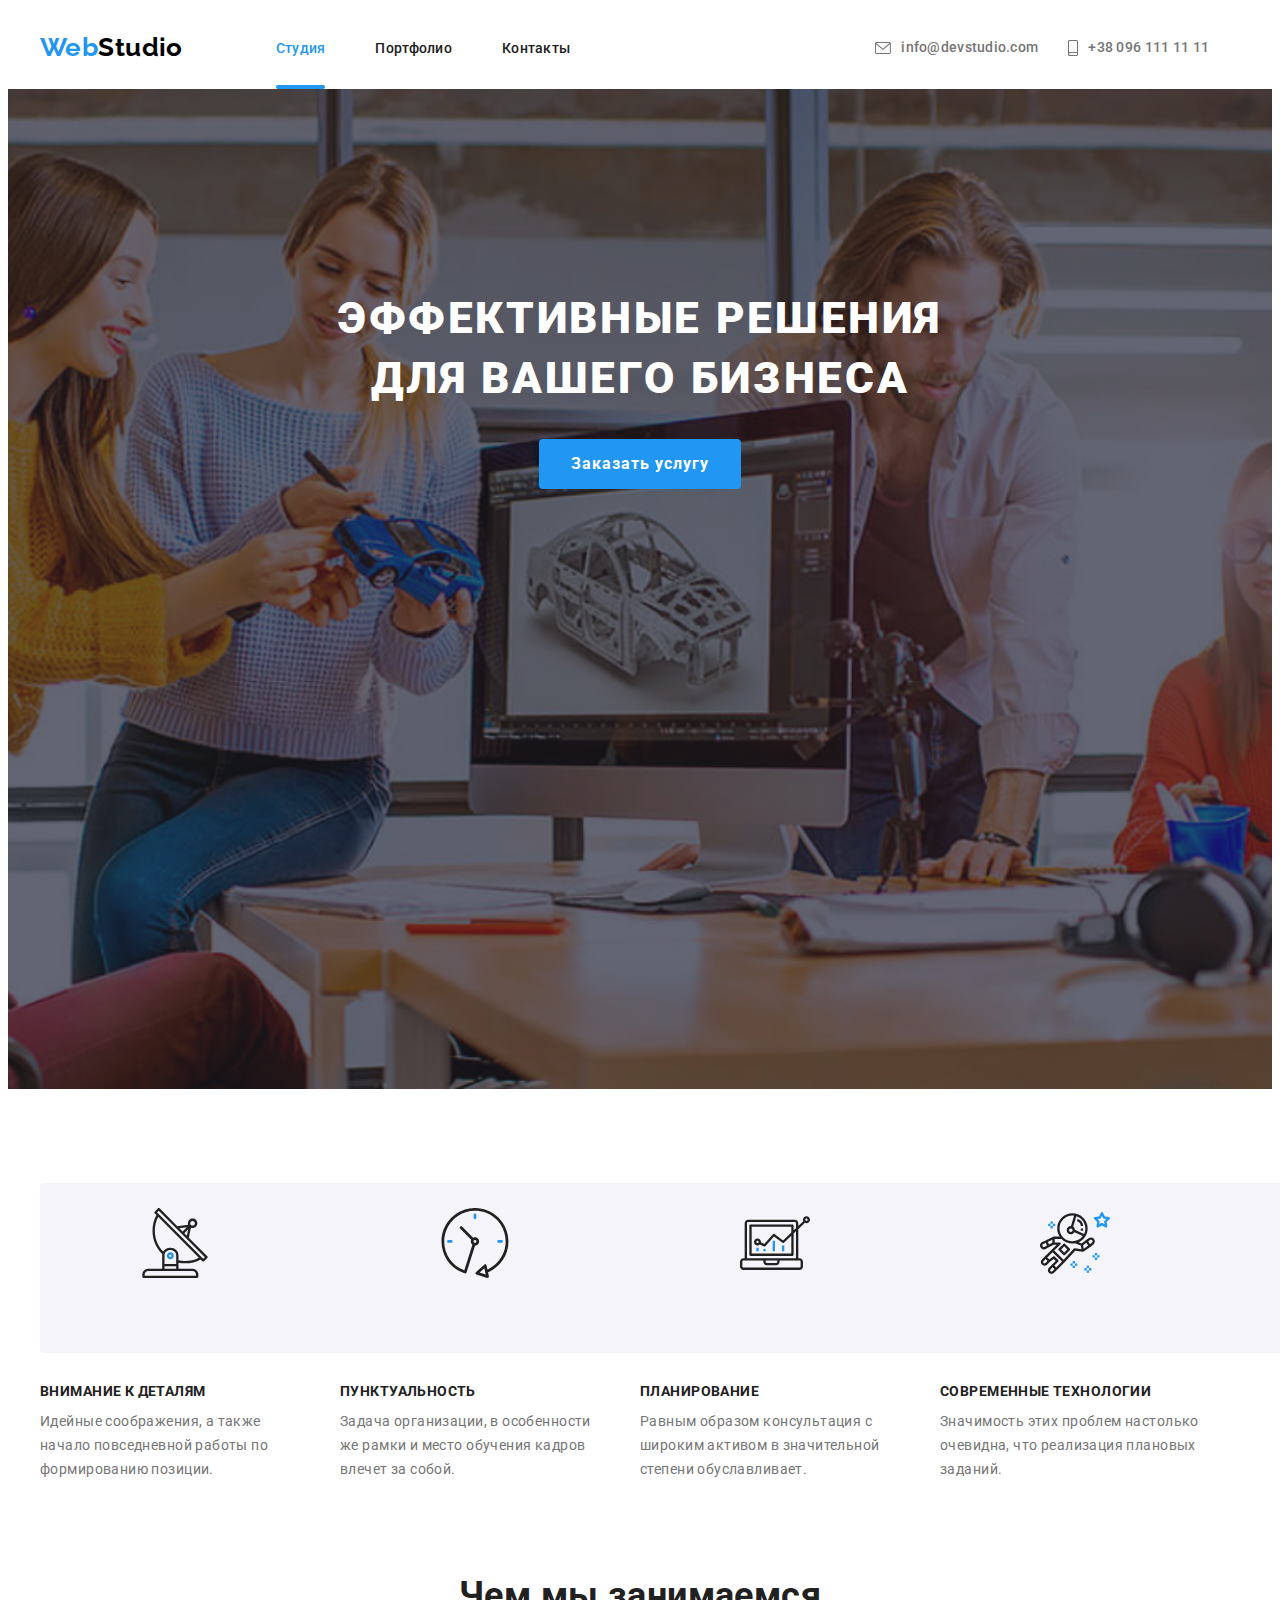
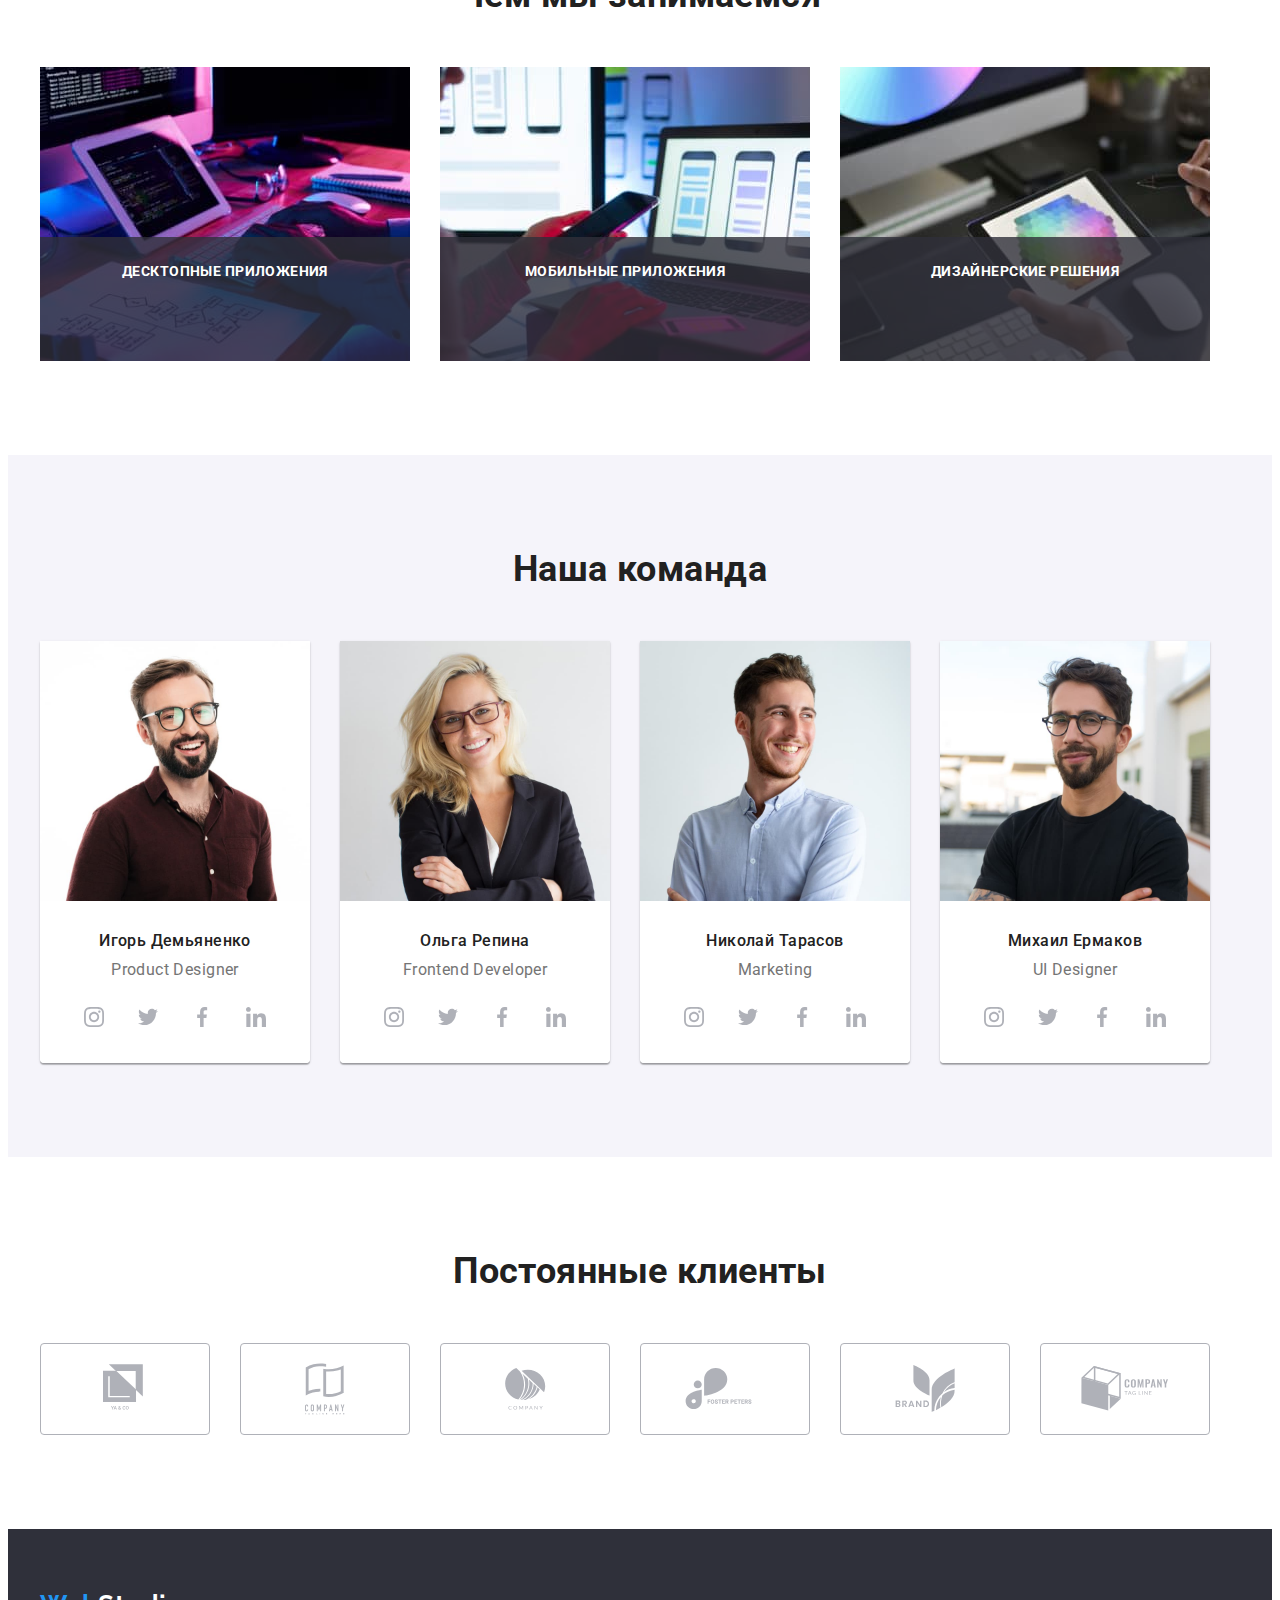
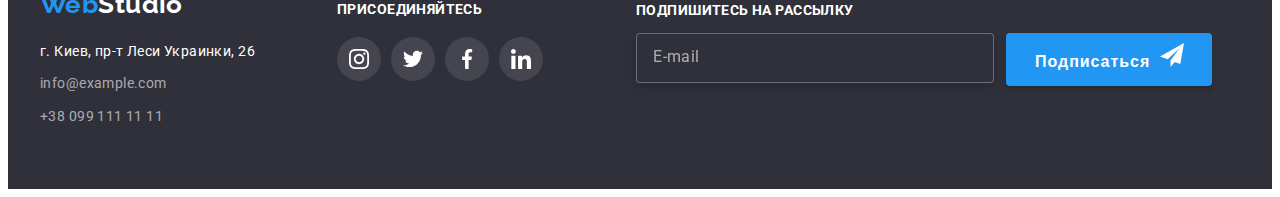
<file: index.html>
<!DOCTYPE html>
<html lang="ru">
<head>
    <link rel="stylesheet" href="https://cdnjs.cloudflare.com/ajax/libs/modern-normalize/1.0.0/modern-normalize.min.css"
      integrity="sha512-ISS7cAi1PEhQ8jnbJpJZMd29NlhNj4AWYyLOSp2CE/CsHxTCu+r+t0D2yoJudVrd0/8fTVPUVDzY5Tvli75u/g=="
      crossorigin="anonymous" />
    <meta charset="UTF-8">
    <meta name="viewport" content="width=device-width, initial-scale=1.0">
    <title>Документ</title>
    <link rel="preconnect" href="https://fonts.gstatic.com">
    <link rel="preconnect" href="https://fonts.gstatic.com">
    <link rel="preconnect" href="https://fonts.gstatic.com">
    <link href="https://fonts.googleapis.com/css2?family=Raleway:wght@700&family=Roboto:wght@400;500;700;900&display=swap"
      rel="stylesheet">
    <link rel="stylesheet" href="./css/main.min.css">
  </head>
<body>
   <header class="header">
    <div class="container">
    <nav class="header-nav">
      <a class="logo" href="./index.html"><span class="logo-part-one">Web</span><span class="logo-part-two difference">Studio</span></a>
      <ul class="header-site-nav">
            <li class="header-item"><a class="header-nav-link current" href="./index.html">Студия</a></li>
            <div class="current-page-line"></div>
            <li class="header-item"><a class="header-nav-link" href="./portfolio.html">Портфолио</a></li>
            <li class="header-item"><a class="header-nav-link" href="">Контакты</a></li>
        </ul>
        </nav>
        <ul class="adress-container">
            <li class="adress"><a class="adress difference" href="mailto:info@devstudio.com"><svg class="icon-envelope icon-envelope-desktop" width="14" height="10"><use href="./images/icons.svg#icon-envelope"></use></svg>info@devstudio.com</a></li>
            <li class="adress"><a class="adress difference" href="tel:+380991111111"><svg class="icon-smartphone icon-smartphone-desktop" width="10" height="14">
              <use href="./images/icons.svg#icon-smartphone"></use>
            </svg>+38 096 111 11 11</a></li>
        </ul> 
        <button type="button" class="header-menu" data-toggle-backdrop-schedule>
          <svg class="header-menu-icon" width="40" height="40" aria-label="Переключатель мобильного меню">
            <use class="header-menu-menu" href="./images/icons.svg#icon-menu"></use>
          </svg>
        </button>
        </div>
   </header> 
   <!-- Hero -->
   <main>
       <section class="hero">
        <div class="container">
           <h1 class="hero-title">Эффективные решения для вашего бизнеса</h1>
   <!-- button --> 
           <button class="hero-button" data-modal-open>Заказать услугу</button>
       </div>
          </section>
   <!-- Advantages -->
        <section class="advantages">
          <div class="container">
            <h2 class="visually-hidden"></h2>
               <ul class="advantages-section">
                   <li class="advantages-item">
                     <div class="advantages-icons"><svg width="70" height="70"><use href="./images/icons.svg#icon-antenna"></use></svg></div>
                    <h3 class="advantages-title">Внимание к деталям</h3>
                      <p class="advantages-text">
                        Идейные соображения, а также начало повседневной работы по формированию позиции.
                      </p>
                   </li>
                   <li class="advantages-item">
                    <div class="advantages-icons"><svg width="70" height="70">
                        <use href="./images/icons.svg#icon-clock"></use>
                      </svg></div>
                    <h3 class="advantages-title">Пунктуальность</h3>
                      <p class="advantages-text">
                        Задача организации, в особенности же рамки и место обучения кадров влечет за собой.                      
                      </p>
                   </li>
                    <li class="advantages-item">
                      <div class="advantages-icons"><svg width="70" height="70">
                          <use href="./images/icons.svg#icon-diagram"></use>
                        </svg></div>
                      <h3 class="advantages-title">Планирование</h3>
                        <p class="advantages-text">
                         Равным образом консультация с широким активом в значительной степени обуславливает.
                        </p>
                    </li>
                    <li class="advantages-item">
                      <div class="advantages-icons"><svg width="70" height="70">
                          <use href="./images/icons.svg#icon-astronaut"></use>
                        </svg></div>
                      <h3 class="advantages-title">Современные технологии</h3>
                        <p class="advantages-text">
                          Значимость этих проблем настолько очевидна, что реализация плановых заданий.
                        </p>
                    </li>
               </ul>
              </div>
        </section>
  <!-- What we do -->
        <section class="features">
          <div class="container">
            <h2 class="features-title">Чем мы занимаемся</h2>
             <ul class="features-list">
                 <li class="features-photos">
                     <a href="">
                     <div class="features-overlay">
                     <img src="images/img.jpg"
                     alt="laptop on the desk" 
                     srcset="images/img@2x.jpg 2x"
                     width="370"/>
                    <p class="features-info">Десктопные приложения</p>
                    </div>
                    </a>
                 </li>
                 <li class="features-photos">
                     <a href="">
                      <div class="features-overlay">
                     <img src="images/img-2.jpg"
                     alt="a mobile phone in hand" 
                     srcset="images/img-2@2x.jpg 2x"
                     width="370"/>
                    <p class="features-info">Мобильные приложения</p>
                    </div>
                    </a>
                
                 </li>
                 <li class="features-photos">
                     <a href="">
                      <div class="features-overlay">
                     <img src="images/img-3.jpg"
                    alt="a tablet in hand" 
                    srcset="images/img-3@2x.jpg 2x"
                    width="370"/>
                    <p class="features-info">Дизайнерские решения</p>
                    </div>
                    </a>
                 </li>
             </ul>
            </div>
        </section>
 <!-- Our team -->
        <section class="team">
          <div class="container">
            <h2 class="team-title">Наша команда</h2>
              <ul class="team-list">
                  <li class="team-photos">
                    <a href=""><img src="images/img-4.jpg" alt="фото Игоря Демьяненко" 
                      srcset="images/img-4@2x.jpg 2x"
                      width="450"/></a>
                       <div class="caption"><h3 class="team-names">Игорь Демьяненко</h3>
                       <p class="position">Product Designer</p>
                         <ul class="social-list">
                         <li class="social-items"><a class="social-links" href=""><svg class="icon-size"><use href="./images/icons.svg#icon-instagram"></use></svg></a></li>
                        <li class="social-items"><a class="social-links" href=""><svg class="icon-size"><use href="./images/icons.svg#icon-twitter"></use></svg></a></li>
                          <li class="social-items"><a class="social-links" href=""><svg class="icon-size"><use href="./images/icons.svg#icon-facebook"></use></svg></a></li>
                            <li class="social-items"><a class="social-links" href=""><svg class="icon-size"><use href="./images/icons.svg#icon-linkedin"></use></svg></a></li>
                         </ul>
                        </div>
                  </li>
                  <li class="team-photos">
                    <a href="">
                        <img src="images/img-5.jpg"
                       alt="фото Ольги Репиной" 
                       srcset="images/img-5@2x.jpg 2x"
                       width="450"/>
                    </a>
                    <div class="caption">
                       <h3 class="team-names">Ольга Репина</h3>
                       <p class="position">Frontend Developer</p>
                      <ul class="social-list">
                        <li class="social-items"><a class="social-links" href=""><svg class="icon-size">
                              <use href="./images/icons.svg#icon-instagram"></use>
                            </svg></a></li>
                        <li class="social-items"><a class="social-links" href=""><svg class="icon-size">
                              <use href="./images/icons.svg#icon-twitter"></use>
                            </svg></a></li>
                        <li class="social-items"><a class="social-links" href=""><svg class="icon-size">
                              <use href="./images/icons.svg#icon-facebook"></use>
                            </svg></a></li>
                        <li class="social-items"><a class="social-links" href=""><svg class="icon-size">
                              <use href="./images/icons.svg#icon-linkedin"></use>
                            </svg></a></li>
                      </ul>
                      </div>
                  </li>
                  <li class="team-photos">
                    <a href="">
                        <img src="images/img-6.jpg"
                        alt="фото Николая Тарасова" 
                        srcset="images/img-6@2x.jpg 2x"
                        width="450"/>
                     </a>
                     <div class="caption">
                       <h3 class="team-names">Николай Тарасов</h3>
                       <p class="position">Marketing</p>
                      <ul class="social-list">
                        <li class="social-items"><a class="social-links" href=""><svg class="icon-size">
                              <use href="./images/icons.svg#icon-instagram"></use>
                            </svg></a></li>
                        <li class="social-items"><a class="social-links" href=""><svg class="icon-size">
                              <use href="./images/icons.svg#icon-twitter"></use>
                            </svg></a></li>
                        <li class="social-items"><a class="social-links" href=""><svg class="icon-size">
                              <use href="./images/icons.svg#icon-facebook"></use>
                            </svg></a></li>
                        <li class="social-items"><a class="social-links" href=""><svg class="icon-size">
                              <use href="./images/icons.svg#icon-linkedin"></use>
                            </svg></a></li>
                      </ul>
                      </div>
                  </li>
                  <li class="team-photos">
                    <a href="">
                        <img src="images/img-7.jpg"
                        alt="фото Михаила Ермакова" 
                        srcset="images/img-7@2x.jpg 2x"
                        width="450"/>
                    </a>
                    <div class="caption">
                        <h3 class="team-names">Михаил Ермаков</h3>
                        <p class="position">UI Designer</p>
                        <ul class="social-list">
                          <li class="social-items"><a class="social-links" href=""><svg class="icon-size">
                                <use href="./images/icons.svg#icon-instagram"></use>
                              </svg></a></li>
                          <li class="social-items"><a class="social-links" href=""><svg class="icon-size">
                                <use href="./images/icons.svg#icon-twitter"></use>
                              </svg></a></li>
                          <li class="social-items"><a class="social-links" href=""><svg class="icon-size">
                                <use href="./images/icons.svg#icon-facebook"></use>
                              </svg></a></li>
                          <li class="social-items"><a class="social-links" href=""><svg class="icon-size">
                                <use href="./images/icons.svg#icon-linkedin"></use>
                              </svg></a></li>
                        </ul>
                        </div>
                 </li>
              </ul>
              </div>
        </section>

<!-- clients section -->
<section class="clients-section">
  <div class="container">
    <h2 class="clients-section-title">Постоянные клиенты</h2>
    <ul class="clients-section-list">
      <li class="clients-section-item"><a class="logo-link" href="#"><svg width="44" height="49" class="logos"><use href="./images/icons.svg#icon-logo-1"></use></svg></a></li>
      <li class="clients-section-item"><a class="logo-link" href="#"><svg width="40" height="52" class="logos"><use href="./images/icons.svg#icon-logo-2"></use></svg></a></li>
      <li class="clients-section-item"><a class="logo-link" href="#"><svg width="41" height="42" class="logos"><use href="./images/icons.svg#icon-logo-3"></use></svg></a></li>
      <li class="clients-section-item"><a class="logo-link" href="#"><svg width="80" height="42" class="logos"><use href="./images/icons.svg#icon-logo-4"></use></svg></a></li>
      <li class="clients-section-item"><a class="logo-link" href="#"><svg width="60" height="47" class="logos"><use href="./images/icons.svg#icon-logo-5"></use></svg></a></li>
      <li class="clients-section-item"><a class="logo-link" href="#"><svg width="88" height="45" class="logos"><use href="./images/icons.svg#icon-logo-6"></use></svg></a></li>
    </ul>
  </div>
</section>
   </main>
   <!-- footer -->
   <footer class="footer">
   <div class="container"> 
<div class="footer-set">
<div class="footer-blocks">
    <div class="footer-nav">
       <ul class="footer-list">
          <li><a class="logo-footer" href="./index.html"><span class="logo-part-one-footer">Web</span><span class="logo-part-two-footer difference">Studio</span></a></li>
          <li><address class="adress-footer">г. Киев, пр-т Леси Украинки, 26</address></li>
          <li class="adress-bottom"><a class="contacts-footer difference" href="mailto:info@example.com">info@example.com</a></li>
          <li class="adress-bottom"><a class="contacts-footer difference" href="tel:+380991111111">+38 099 111 11 11</a></li>
     </ul>
    </div>
    <div class="footer-join">
      <p class="join">присоединяйтесь</p>
      <ul class="footer-links-list">
        <li class="footer-items"><a class="social-link" href=""><svg class="icons-size">
              <use href="./images/icons.svg#icon-instagram"></use>
            </svg></a></li>
        <li class="footer-items"><a class="social-link" href=""><svg class="icons-size">
              <use href="./images/icons.svg#icon-twitter"></use>
            </svg></a></li>
        <li class="footer-items"><a class="social-link" href=""><svg class="icons-size">
              <use href="./images/icons.svg#icon-facebook"></use>
            </svg></a></li>
        <li class="footer-items"><a class="social-link" href=""><svg class="icons-size">
              <use href="./images/icons.svg#icon-linkedin"></use>
            </svg></a></li>
      </ul>
    </div>
</div>
  <div class="form-field-footer">
    <p class="subscribe">Подпишитесь на рассылку</p>
    <ul class="form-button-footer">
        <li><input type="email" name="email" id="user_email-footer" placeholder="E-mail" /></li>
        <li><button class="submit-button-footer" type="submit">Подписаться<svg width="24" height="24" class="footer-subscribe-icon">
          <use href="./images/icons.svg#icon-icon-send"></use>
        </svg></button></li>
    </ul>
  </div>
  </div>
    </div>
   </footer>
<!-- modal window -->
<div class="backdrop is-hidden" data-modal>
  <div class="modal">
    <button class="modal-button" data-modal-close><svg class="modal-close" width="11" height="11">
      <use href="./images/icons.svg#icon-close"></use>
    </svg></button>
    <h2 class="modal-title">Оставьте свои данные, мы вам перезвоним</h2>
    <form name="signup_form" autocomplete="off" novalidate>
      
      <div class="form-field">
        <label for="user_name">Имя</label>
        <div class="input-field"><input type="name" name="name" id="user_name" class="form-field-input" />
        <svg class="input-field-icon" width="18" height="18">
        <use href="./images/icons.svg#icon-person-black"></use>
      </svg></div>
      </div>


      <div class="form-field">
        <label for="user-phone">Телефон</label>
        <div class="input-field"><input type="tel" name="tel" id="user-phone" class="form-field-input" /><svg class="input-field-icon" width="18" height="18">
          <use href="./images/icons.svg#icon-phone-black"></use>
        </svg></div>
      </div>

      <div class="form-field">
        <label for="user_email">Почта</label>
        <div class="input-field">
          <input type="email" name="email" id="user_email" class="form-field-input" />
          <svg class="input-field-icon" width="18" height="18">
<use href="./images/icons.svg#icon-email-black"></use></svg>
        </div>
      </div>

      <div class="form-field">
        <label for="comment">Комментарий</label>
        <textarea type="comment" name="comment" id="comment" rows="7" class="form-field-input" placeholder="Введите текст"></textarea>
      </div>
<div class="policy-line">
  <label class="policy-label">
    <input type="checkbox" name="policy" class="old-checkbox visually-hidden" />
    <div class="checkbox"></div>
    <div class="policy-text">Соглашаюсь с рассылкой и принимаю <a class="policy-link" href="">Условия договора</a></div>
  </label>
</div>

      <button class="submit-button" type="submit">Отправить</button>
    </form>
  </div>
</div>
<!-- mobile modal window -->
<div class="menu-modal backdrop--hidden" data-backdrop-schedule>

  <button type="button" class="menu-modal-button" data-toggle-backdrop-schedule><svg class="menu-modal-close" width="19"
      height="19">
      <use href="./images/icons.svg#icon-close-menu"></use>
    </svg></button>
    
    <div>
      <nav class="header-menu-nav">
    <ul class="header-menu-list">
      <li class="header-menu-item"><a class="header-menu-link current" href="./index.html">Студия</a></li>
      <li class="header-menu-item"><a class="header-menu-link" href="./portfolio.html">Портфолио</a></li>
      <li class="header-menu-item"><a class="header-menu-link" href="">Контакты</a></li>
    </ul>
    </nav>
    </div>

    <div>
    <ul class="header-menu-adress-container">
      <li class="header-menu-tel"><a class="header-menu-adress tel" href="tel:+380991111111">+38 096 111 11 11</a></li>
      <li class="header-menu-adress"><a class="header-menu-adress mail" href="mailto:info@devstudio.com">info@devstudio.com</a></li>
    </ul>
    </div>

<div class="header-menu-links">
  <ul class="header-menu-links-list">
    <li class="header-menu-set"><a class="header-menu-links-item" href="">Instagram</a></li>
    <li class="header-menu-set"><a class="header-menu-links-item" href="">Twitter</a></li>
    <li class="header-menu-set"><a class="header-menu-links-item" href="">Facebook</a></li>
    <li class="header-menu-set"><a class="header-menu-links-item" href="">LinkedIn</a></li>
  </ul>
</div>

</div>


<script src="./js/modal.js"></script>
<script>
  const setup = name => {
    const backdrop = document.querySelector(`[data-backdrop-${name}]`);
    const buttons = document.querySelectorAll(`[data-toggle-backdrop-${name}]`);
    const toggleBackdrop = () =>
      backdrop.classList.toggle('backdrop--hidden');
    buttons.forEach(button =>
      button.addEventListener('click', toggleBackdrop),
    );
  }
  setup('schedule')
  setup('menu')
</script>
</body>
</html>
</file>
<file: css/main.min.css>
a{text-decoration:none;color:inherit}ul{list-style:none;margin:0px;padding:0px}body{font-family:"Roboto", sans-serif;font-weight:400;font-size:14px;letter-spacing:0.03em;background-color:#fff;color:#212121}img{display:block;max-width:100%;height:auto}textarea{resize:none}.advantages{padding:60px 0px 60px}@media screen and (min-width: 1200px){.advantages{padding:94px 0px 94px}}.advantages-section{padding:0px}@media screen and (min-width: 768px){.advantages-section{display:flex;flex-wrap:wrap;margin-right:-30px}}@media screen and (min-width: 1200px){.advantages-section{display:inline-block;display:flex;padding:0px}}@media screen and (min-width: 768px){.advantages-item{width:calc(100% / 2 - 30px);margin-right:30px;width:354px}}@media screen and (max-width: 1199px){.advantages-item:nth-child(-n+2){margin-bottom:30px}}@media screen and (min-width: 1200px){.advantages-item{width:270px}}@media screen and (min-width: 1200px){.advantages-item:not(:last-child){margin-right:30px}}.advantages-icons{width:450px;height:120px;background-color:#f5f4fa;margin-bottom:30px;padding:25px 190px;border-radius:4px}@media screen and (min-width: 768px){.advantages-icons{width:354px;padding:25px 142px;margin-right:0px}}@media screen and (min-width: 1200px){.advantages-icons{display:inline-block;width:270px;padding:25px 100px}}.advantages-title{padding:0px;margin-top:0px;margin-bottom:10px;font-weight:700;font-size:14px;line-height:1.15;text-transform:uppercase;text-align:center}@media screen and (min-width: 768px){.advantages-title{text-align:left}}.advantages-text{padding:0px;margin-top:0px;margin-bottom:0px;line-height:1.72;color:#757575}.visually-hidden{position:absolute;clip:rect 0 0 0 0;width:1px;height:1px;margin:-1px}.form-field{display:flex;flex-direction:column;margin:0px 40px 10px}.form-field label{margin-bottom:4px;font-size:12px;line-height:1.16;letter-spacing:0.01em;color:#757575}.form-field input{height:40px;width:100%;padding-left:30px;border:1px solid rgba(33,33,33,0.2);box-sizing:border-box;border-radius:4px}.form-field textarea{border:1px solid rgba(33,33,33,0.2);box-sizing:border-box;border-radius:4px;padding:12px 0px 0px 15px}textarea::placeholder .form-field{font-family:Roboto;font-style:normal;font-weight:normal;font-size:14px;line-height:16px;letter-spacing:0.01em;color:rgba(117,117,117,0.5)}.backdrop{position:fixed;top:0;left:0;width:100%;height:100%;background-color:rgba(0,0,0,0.2);opacity:1;transition:opacity 250ms cubic-bezier(0.4, 0, 0.2, 1)}.backdrop.is-hidden{opacity:0;pointer-events:none}.backdrop.is-hidden .modal{transform:translate(-50%, -50%) scale(0.9)}.modal{position:absolute;top:50%;left:50%;min-width:450px;min-height:609px;background-color:#fff;border-radius:4px;box-shadow:0px 1px 3px rgba(0,0,0,0.12),0px 1px 1px rgba(0,0,0,0.14),0px 2px 1px rgba(0,0,0,0.2);transform:translate(-50%, -50%) scale(1);transition:transform 250ms cubic-bezier(0.4, 0, 0.2, 1)}@media screen and (min-width: 1200px){.modal{min-width:528px;min-height:581px}}.modal-close{fill:currentColor;transition-property:color;transition:color 250ms cubic-bezier(0.4, 0, 0.2, 1)}.modal-title{margin:40px 40px 12px;font-weight:700;font-size:20px;line-height:1.5;text-align:center;color:#212121}@media screen and (min-width: 1200px){.modal{line-height:1.15;margin:40px 0px 12px}}.policy-line{margin-top:20px;margin-bottom:30px;padding:0px;display:flex;justify-content:center;align-items:center}.policy-label{display:flex;justify-content:center;align-items:center}.policy-text{font-size:12px;line-height:1.16;color:#757575}@media screen and (min-width: 768px){.policy-text{font-size:14px;line-height:1.71}}.policy-link{color:#2196f3;border-bottom:1px solid #2196f3}.old-checkbox{margin-right:9px}.old-checkbox.visually-hidden{position:absolute;clip:rect 0 0 0 0;width:1px;height:1px;margin:-1px}.old-checkbox:checked ~ .checkbox{background-image:url("../images/icon-check.svg");background-size:contain;fill:#fff;background-color:#2196f3;background-origin:border-box;border-color:#2196f3}.checkbox{width:16px;height:15px;border:2px solid #212121;border-radius:3px;margin-right:9px;transition-property:fill, background-color, border-color;transition:fill 250ms cubic-bezier(0.4, 0, 0.2, 1),background-color 250ms cubic-bezier(0.4, 0, 0.2, 1),border-color 250ms cubic-bezier(0.4, 0, 0.2, 1)}.clients-section{padding:60px 0px}@media screen and (min-width: 1200px){.clients-section{padding:94px 0px}}.clients-section-title{margin:0px 0px 30px;font-weight:700;font-size:28px;line-height:1.17;text-align:center}@media screen and (min-width: 1200px){.clients-section-title{margin:0px 0px 50px;font-size:36px;line-height:1.16}}.clients-section-list{display:flex;flex-wrap:wrap;margin-top:-30px;margin-right:-30px}.clients-section-item{margin-top:30px;margin-right:30px;padding:0px;width:calc(100% / 2 - 30px)}@media screen and (min-width: 768px){.clients-section-item{padding:0px;width:calc(100% / 3 - 30px)}}@media screen and (min-width: 1200px){.clients-section-item{padding:0px;display:flex;width:170px}}.clients-section-item>.logo-link:hover,.clients-section-item>.logo-link:focus{border-color:#2196f3;color:#2196f3}.logo-link{display:inline-flex;justify-content:center;align-items:center;width:210px;height:90px;padding:0px;border:1px solid #afb1b8;border-radius:4px;background-color:#fff;color:#afb1b8;transition-property:color, border-color;transition:color 250ms cubic-bezier(0.4, 0, 0.2, 1),border-color 250ms cubic-bezier(0.4, 0, 0.2, 1)}@media screen and (min-width: 768px){.logo-link{width:226px}}@media screen and (min-width: 1200px){.logo-link{width:170px}}.logos{fill:currentColor}.features{padding-bottom:94px}@media screen and (max-width: 1199px){.features{display:none}}.features-title{margin:0px 0px 50px}.features-list{display:inline-block;display:flex;margin-left:0px;margin-right:0px;padding-bottom:0px}.features-list>.features-photos:not(:last-child){margin-right:30px}.features-title{font-weight:700;font-size:28px;line-height:1.18;text-align:center}@media screen and (min-width: 1200px){.features-title{font-size:36px;line-height:1.16}}.features-overlay{position:relative}.features-overlay>.features-info{position:absolute;width:100%;height:70px;bottom:0;left:0;background-color:rgba(47,48,58,0.8)}.features-info{margin:0;padding-top:27px;padding-bottom:27px;align-items:center;text-align:center;font-weight:bold;line-height:1.14;text-transform:uppercase;color:#fff}@media screen and (min-width: 768px){.footer-blocks{display:flex;justify-content:space-between;margin-left:76px;margin-right:89px}}@media screen and (min-width: 1200px){.footer-blocks{display:flex;justify-content:flex-start;margin-left:0px;margin-right:0px}}.footer-join{margin-bottom:60px;text-align:center}@media screen and (min-width: 1200px){.footer-join{display:inline-block;margin:0px 0px 0px 67px}}.join{text-align:center;font-family:inherit;font-weight:700;line-height:16px;text-transform:uppercase;margin:12px 0px 20px 0px;padding:0px;color:#fff}@media screen and (min-width: 1200px){.join{display:block;display:flex;text-align:left}}.footer-links-list{display:flex;justify-content:center;margin-bottom:60px}@media screen and (min-width: 1200px){.footer-links-list{margin-bottom:0px}}.footer-links-list>.footer-items:not(:last-child){margin-right:10px}.social-link{display:inline-flex;justify-content:center;align-items:center;width:44px;height:44px;border-radius:50%;background-color:rgba(255,255,255,0.1);color:#fff;transition-property:background-color;transition:250ms cubic-bezier(0.4, 0, 0.2, 1)}.icons-size{width:20px;height:20px;fill:currentColor}.social-link:hover,.social-link:focus{background-color:#2196f3}@media screen and (min-width: 1200px){.form-field-footer{margin-left:93px}}.subscribe{font-weight:bold;font-size:14px;line-height:1.14;text-transform:uppercase;color:#fff;padding:0px}@media screen and (max-width: 1199px){.subscribe{text-align:center}}@media screen and (min-width: 1200px){.subscribe{display:flex;padding:0px}}@media screen and (max-width: 1199px){.form-button-footer{text-align:center}}@media screen and (min-width: 1200px){.form-button-footer{display:flex;padding:0px}}.form-button-footer input{display:block;margin-bottom:20px;margin-left:auto;margin-right:auto;width:450px;height:50px;outline:none;border:1px solid rgba(255,255,255,0.3);box-sizing:border-box;background-color:#2f303a;color:rgba(255,255,255,0.6);filter:drop-shadow(0px 4px 4px rgba(0,0,0,0.15));border-radius:4px;padding-left:16px}@media screen and (min-width: 1200px){.form-button-footer input{display:flex;width:358px;margin-bottom:0px;margin-right:12px}}.form-button-footer input::placeholder{font-family:Roboto;font-weight:normal;font-size:16px;line-height:1.25;letter-spacing:0.03em;letter-spacing:0.03em;color:rgba(255,255,255,0.6)}.submit-button-footer{padding:10px 28px 10px 29px;box-shadow:0px 4px 4px rgba(0,0,0,0.15);border:none;border-radius:4px;background-color:#2196f3;margin-left:auto;margin-right:auto;font-weight:700;font-size:16px;line-height:1.87;letter-spacing:0.06em;color:#fff;cursor:pointer;display:block;align-items:center;text-align:center}.footer-subscribe-icon{fill:#fff;margin-left:10px;padding:0}.logo-footer{margin:60px 0px 0px 0px;padding:0px}.logo-part-one-footer,.logo-part-two-footer{font-family:"Raleway", sans-serif;font-weight:700;font-size:26px;line-height:1.19;color:#2196f3}.logo-part-two-footer.difference{color:#fff}.footer-nav{padding:0px;margin-right:0}.footer-list{padding:0px;margin-bottom:60px}@media screen and (max-width: 1199px){.footer-list{text-align:center}}@media screen and (min-width: 768px){.footer-list{margin-bottom:0px}}.adress-footer{margin:20px 0px 9px 0px;padding-right:15px}.adress-footer,.contacts-footer{line-height:1.71;font-style:inherit;color:#fff}.adress-bottom{margin:0px 0px 9px 0px;padding:0px}.adress-bottom:last-child{margin-bottom:0px}.contacts-footer.difference{color:rgba(255,255,255,0.6)}.footer{padding-top:60px;padding-bottom:60px;background-color:#2f303a}@media screen and (min-width: 1200px){.footer-set{display:flex}}@media screen and (min-width: 1200px){.footer-blocks{display:flex;align-items:flex-start}}.logo{margin:16px 0px 16px 0px;border:0px}.logo-part-one,.logo-part-one-footer,.logo-part-two{font-family:"Raleway",sans-serif;font-weight:700;font-size:24px;line-height:1.16;color:#2196f3}.logo-part-two.difference{color:#000}@media screen and (min-width: 768px){.logo{margin:26px 88px 26px 0px}}@media screen and (min-width: 1200px){.logo{margin:24px 93px 25px 0px}.logo-part-one,.logo-part-one-footer,.logo-part-two{font-family:"Raleway",sans-serif;font-weight:700;font-size:26px;line-height:1.19;color:#2196f3}.logo-part-two.difference{color:#000}}.header-menu{border:none;outline:none;background-color:transparent;cursor:pointer;margin-left:auto;margin-top:10px;margin-bottom:10px;padding:0px}.header-menu-icon{fill:currentColor}.header-menu-icon:hover,.header-menu-icon:focus{color:#2196f3}@media screen and (min-width: 768px){.header-menu{display:none}}@media screen and (min-width: 1200px){.header-menu{display:none}}.menu-modal.backdrop--hidden{opacity:0;pointer-events:none}.menu-modal{position:absolute;top:0%;left:0%;width:100%;height:796px;padding:40px 48px;background-color:#fff;opacity:1;transition:opacity 250ms cubic-bezier(0.4, 0, 0.2, 1)}.menu-modal-close{width:19px;height:19px;fill:currentColor;transition-property:color;transition:color 250ms cubic-bezier(0.4, 0, 0.2, 1)}.menu-modal-button{display:flex;align-items:center;justify-content:center;position:absolute;margin:0;padding:0;width:30px;height:30px;right:25px;top:20px;border:none;background-color:#fff;cursor:pointer}.menu-modal-button:hover,.menu-modal-button:focus{color:#2196f3}.header-menu-item{font-weight:500;font-size:40px;line-height:1.18;letter-spacing:0.02em}.header-menu-item:not(:last-child){margin-bottom:32px}.header-menu-link.current{color:#2196f3}.header-menu-link:hover,.header-menu-link:focus{color:#2196f3}.header-menu-list{margin-bottom:302px}.header-menu-adress.tel{font-weight:500;font-size:34px;line-height:1.18;letter-spacing:0.02em;color:#2196f3}.header-menu-tel{margin-bottom:32px}.header-menu-adress{margin-bottom:64px}.header-menu-adress.mail{font-weight:500;font-size:24px;line-height:1.17;letter-spacing:0.02em;color:#757575}.header-menu-links{display:flex}.header-menu-links-list{display:flex;position:relative;color:#2196f3}.header-menu-set:not(:last-child){margin-right:10px}.header-menu-set:not(:last-child){border-right:1px solid rgba(33,33,33,0.2);padding-right:10px}.header{position:relative}.header>.container{display:flex;align-items:center}.header-nav{display:flex}.header-site-nav{display:none}@media screen and (min-width: 768px){.header-site-nav{display:flex;justify-content:center;margin:32px 0px}}.header-site-nav>.header-item:not(:last-child){margin-right:50px}@media screen and (min-width: 768px){.header-nav-link{position:relative;font-weight:500;line-height:1.14;letter-spacing:0.02em;color:#212121;transition-property:color;transition:color 250ms cubic-bezier(0.4, 0, 0.2, 1)}}@media screen and (min-width: 768px){.header-nav-link:hover,.header-nav-link:focus{color:#2196f3}}@media screen and (min-width: 1200px){.header-nav-link:hover,.header-nav-link:focus{color:#2196f3}}@media screen and (min-width: 768px){.header-nav-link.current{color:#2196f3}}@media screen and (min-width: 768px){.header-nav-link.current::after{content:"";display:block;position:absolute;padding:0;margin-top:28.5px;width:100%;height:4px;background-color:#2196f3;border-radius:2px}}.adress-container{display:none}@media screen and (min-width: 768px){.adress-container{display:flex;flex-direction:column;margin:21px 0px 21px 84px;padding:0px}}@media screen and (min-width: 1200px){.adress-container{display:flex;flex-direction:row;margin:32px 0px 32px 305px;padding:0px}}@media screen and (min-width: 768px){.icon-envelope,.icon-smartphone{margin:0px 8px 0px 0px;fill:currentColor}}@media screen and (min-width: 1200px){.icon-envelope,.icon-smartphone{margin:0px 10px 0px 0px}}@media screen and (min-width: 1200px){.icon-envelope-desktop{width:16px;height:12px}}@media screen and (min-width: 1200px){.icon-smartphone-desktop{width:10px;height:16px}}@media screen and (min-width: 768px){.adress{display:flex;align-items:center;font-weight:500;font-size:12px;line-height:1.16;letter-spacing:0.02em;color:#757575;transition-property:color;transition:color 250ms cubic-bezier(0.4, 0, 0.2, 1)}}@media screen and (min-width: 1200px){.adress{display:flex;align-items:center;justify-content:center;font-size:14px;line-height:1.14;letter-spacing:0.02em}}@media screen and (min-width: 768px){.adress.difference:hover,.adress.difference:focus{color:#2196f3}}@media screen and (min-width: 1200px){.adress.difference:hover,.adress.difference:focus{color:#2196f3}}@media screen and (min-width: 768px){.adress.difference{color:#757575}}@media screen and (min-width: 768px){.adress-container>.adress:not(:last-child){margin-bottom:10px;padding:0px}}@media screen and (min-width: 1200px){.adress-container>.adress:not(:last-child){margin-right:30px;margin-bottom:0px;padding:0px}}.hero{padding-top:118px;padding-bottom:118px;height:400px;margin-left:auto;margin-right:auto;background-color:#c4c4c4;background-image:linear-gradient(to right, rgba(47,48,58,0.4), rgba(47,48,58,0.4)),url("../images/hero/hero-1.jpg");background-repeat:no-repeat;background-position:center;background-size:cover;width:100%}@media screen and (min-resolution: 2dppx){.hero{background-image:linear-gradient(to right, rgba(47,48,58,0.4), rgba(47,48,58,0.4)),url("../images/hero/hero@2x.jpg");background-repeat:no-repeat;background-position:center;background-size:cover}}@media screen and (min-width: 768px){.hero{background-image:linear-gradient(to right, rgba(47,48,58,0.4), rgba(47,48,58,0.4)),url("../images/hero/hero-tablet.jpg");background-repeat:no-repeat;background-position:center;background-size:cover}}@media screen and (min-resolution: 2dppx){.hero{background-image:linear-gradient(to right, rgba(47,48,58,0.4), rgba(47,48,58,0.4)),url("../images/hero/hero-tablet@2x.jpg");background-repeat:no-repeat;background-position:center;background-size:cover}}@media screen and (min-width: 1200px){.hero{background-image:linear-gradient(to right, rgba(47,48,58,0.4), rgba(47,48,58,0.4)),url("../images/hero/hero-desktop.jpg");background-repeat:no-repeat;background-position:center;background-size:cover}}@media screen and (min-resolution: 2dppx){.hero{background-image:linear-gradient(to right, rgba(47,48,58,0.4), rgba(47,48,58,0.4)),url("../images/hero/hero-desktop@2x.jpg");background-repeat:no-repeat;background-position:center;background-size:cover}}@media screen and (min-width: 1200px){.hero{padding-top:200px;padding-bottom:200px;height:600px;max-width:1600px}}.hero-title{margin-top:0px;margin-bottom:30px;margin-left:auto;margin-right:auto;font-weight:900;font-size:26px;line-height:1.61;text-align:center;letter-spacing:0.06em;text-transform:uppercase;color:#fff}@media screen and (min-width: 768px){.hero-title{margin:0px 190px 30px}}@media screen and (min-width: 1200px){.hero-title{margin:0px 250px 30px;font-size:44px;line-height:1.36}}.hero-button{display:inline-block;display:flex;padding:10px 32px;border:none;border-radius:4px;margin-left:auto;margin-right:auto;margin-top:0px;font:inherit;cursor:pointer;font-weight:700;font-size:16px;line-height:1.88;align-items:center;text-align:center;letter-spacing:0.06em;color:#fff;background-color:#2196f3}.container{width:100%;margin-left:auto;margin-right:auto;padding-left:15px;padding-right:15px}@media screen and (min-width: 480px){.container{width:480px}}@media screen and (min-width: 768px){.container{width:768px}}@media screen and (min-width: 1200px){.container{width:1200px}}.submit-button{display:flex;margin-left:auto;margin-right:auto;margin-top:30px;margin-bottom:40px;padding:10px 55px;border:none;border-radius:4px;font:inherit;font-weight:700;font-size:16px;line-height:1.88;align-items:center;text-align:center;letter-spacing:0.06em;color:#fff;background-color:#2196f3;box-shadow:0px 4px 4px rgba(0,0,0,0.15);cursor:pointer}.modal-button{display:flex;align-items:center;justify-content:center;position:absolute;margin:0;padding:0;width:30px;height:30px;right:8px;top:8px;border:1px solid rgba(0,0,0,0.1);background-color:#fff;border-radius:50%;cursor:pointer}.modal-button:hover,.modal-button:focus{color:#2196f3}.input-field{position:relative}.input-field-icon{position:absolute;left:12px;top:50%;transform:translateY(-50%);color:#212121;transition-property:fill;transition:fill 250ms cubic-bezier(0.4, 0, 0.2, 1)}.form-field-input{transition-property:border-color, outline;transition:border-color 250ms cubic-bezier(0.4, 0, 0.2, 1),outline 250ms cubic-bezier(0.4, 0, 0.2, 1)}.form-field-input:hover,.form-field-input:focus{outline:none;border-color:#2196f3;cursor:pointer}.form-field-input:hover+.input-field-icon,.form-field-input:focus+.input-field-icon{fill:#2196f3}.buttons-container{display:flex}@media screen and (min-width: 768px){.buttons-container{margin-bottom:30px}}@media screen and (min-width: 1200px){.buttons-container{margin-bottom:56px}}.buttons>.item:not(:last-child){margin-right:8px}.buttons>.item:nth-child(-n+3){margin-bottom:15px}.buttons{display:flex;flex-wrap:wrap;margin-bottom:10px}@media screen and (min-width: 768px){.buttons{display:flex;margin:0px;margin-left:auto;margin-right:auto;padding:0px}}.button-portfolio{border:1px solid transparent;border-radius:4px;cursor:pointer;padding:6px 22px;font-weight:500;font-size:16px;line-height:1.7;text-align:center;background-color:#f5f4fa;transition-property:color, background-color, box-shadow;transition:color 250ms cubic-bezier(0.4, 0, 0.2, 1),background-color 250ms cubic-bezier(0.4, 0, 0.2, 1),box-shadow 250ms cubic-bezier(0.4, 0, 0.2, 1)}.button-portfolio:hover,.button-portfolio:focus{background-color:#2196f3;color:#fff;box-shadow:0px 3px 1px rgba(0,0,0,0.1),0px 1px 2px rgba(0,0,0,0.08),0px 2px 2px rgba(0,0,0,0.12)}.header-portfolio{border-bottom:1px solid;color:#ececec}.portfolio{padding-top:60px;padding-bottom:60px}@media screen and (min-width: 1200px){.portfolio{padding-top:94px;padding-bottom:94px}}.portfolio-photos{margin-top:30px}@media screen and (min-width: 1200px){.portfolio-photos{display:flex;flex-wrap:wrap}}.portfolio-list{width:100%;transition-property:filter}.portfolio-link{transition-property:filter;transition:filter 250ms cubic-bezier(0.4, 0, 0.2, 1)}.portfolio-link:focus,.portfolio-list:hover{filter:drop-shadow(0px 4px 4px rgba(0,0,0,0.25))}@media screen and (max-width: 767px){.portfolio-photos>.portfolio-list:not(:last-child){margin-bottom:30px}}@media screen and (min-width: 768px){.portfolio-photos{display:flex;flex-wrap:wrap;margin-top:-30px;margin-right:-30px}}@media screen and (min-width: 1200px){.portfolio-photos{display:flex;flex-wrap:wrap;margin-top:-30px;margin-right:-30px}}@media screen and (min-width: 768px){.portfolio-list{margin-top:30px;margin-right:30px;width:calc(100% / 2 - 30px)}}@media screen and (min-width: 1200px){.portfolio-list{margin-top:30px;margin-right:30px;width:calc(100% / 3 - 30px)}}.portfolio-set{width:100%;background-color:#fff;margin:0px;padding:20px 24px;background:#ffffff;border:1px solid #eeeeee;border-top:none;box-sizing:border-box}@media screen and (min-width: 768px){.portfolio-set.portfolio-set-padding{padding-bottom:56px}}@media screen and (min-width: 1200px){.portfolio-set.portfolio-set-padding{padding-bottom:20px}}.portfolio-title{margin:0px 0px 2px 0px;font-weight:700;font-size:18px;line-height:2;letter-spacing:0.06em}.portfolio-text{margin:0px;font-size:16px;line-height:1.9;color:#757575}.portfolio-info{position:relative;overflow:hidden}.portfolio-overlay{position:absolute;top:0;left:0;width:100%;height:100%;background-color:rgba(33,150,243,0.9);transition-property:transform;transition:transform 250ms cubic-bezier(0.4, 0, 0.2, 1);transform:translateY(100%)}.portfolio-list:hover .portfolio-overlay,.portfolio-link:focus .portfolio-overlay{transform:translateY(0)}.portfolio-overlay>p{font-family:inherit;font-size:18px;line-height:1.55;color:#fff;padding:63px 24px;margin:0}.social-list{display:flex;justify-content:center;align-items:center;margin:16px 32px 0px}.social-list>.social-items:not(:last-child){margin-right:10px}.social-links{display:inline-flex;justify-content:center;align-items:center;width:44px;height:44px;border-radius:50%;color:#afb1b8;transition-property:color, background-color;transition:color 250ms cubic-bezier(0.4, 0, 0.2, 1),background-color 250ms cubic-bezier(0.4, 0, 0.2, 1)}.icon-size{width:20px;height:20px;fill:currentColor}.social-links:hover,.social-links:focus{background-color:#2196f3;color:#fff}.team{padding-top:60px;padding-bottom:60px;background-color:#f5f4fa}@media screen and (min-width: 1200px){.team{padding-top:94px;padding-bottom:94px}}.team-title{margin-top:0px;margin-bottom:30px;text-align:center;font-weight:700;font-size:28px;line-height:1.18}@media screen and (min-width: 1200px){.team-title{margin-bottom:50px;font-size:36px;line-height:1.16}}.team-photos{box-shadow:0px 1px 3px rgba(0,0,0,0.12),0px 1px 1px rgba(0,0,0,0.14),0px 2px 1px rgba(0,0,0,0.2);border-radius:0px 0px 4px 4px}.team-names{text-align:center;margin:0px 0px 10px 0px;font-weight:500;font-size:16px;line-height:1.19}@media screen and (max-width: 767px){.team-list>.team-photos:not(:first-child){margin-top:30px}}.caption{width:450;background-color:#fff;margin:0px;padding-top:30px;padding-bottom:24px;border:none;border-radius:0px 0px 4px 4px}.position{margin:0px;font-size:16px;line-height:1.19;text-align:center;color:#757575}@media screen and (min-width: 768px){.team-list{display:flex;flex-wrap:wrap;margin-right:-30px}}@media screen and (min-width: 1200px){.team-list{display:flex}}@media screen and (min-width: 768px){.team-photos{width:calc(100% / 2 - 30px);margin-right:30px;width:354px}}@media screen and (max-width: 1199px){.team-photos:nth-child(-n+2){margin-bottom:30px}}@media screen and (min-width: 1200px){.team-photos{width:270px}}@media screen and (min-width: 1200px){.team-photos:not(:last-child){margin-right:30px}}
/*# sourceMappingURL=main.min.css.map */
</file>
